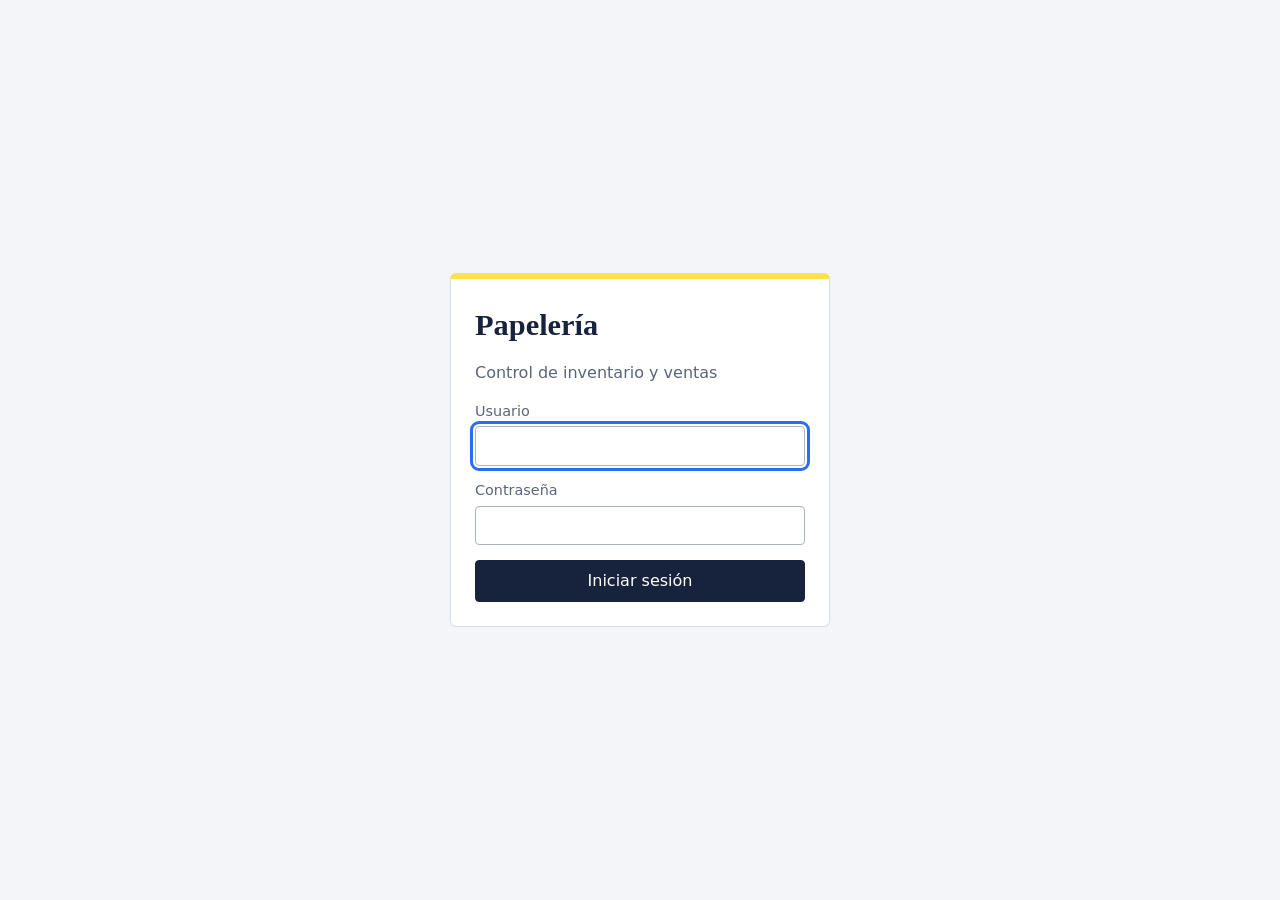
<file: papeleria/frontend/index.html>
<!DOCTYPE html>
<html lang="es">
<head>
  <meta charset="utf-8">
  <meta name="viewport" content="width=device-width, initial-scale=1">
  <title>Resumen del día - Papelería</title>
  <link rel="stylesheet" href="css/styles.css">
</head>
<body>
<div class="layout">
  <aside class="sidebar">
    <div class="brand">Papelería</div>
    <nav id="nav" aria-label="Principal"></nav>
    <div id="user-box" class="user-box"></div>
  </aside>
  <main>
    <h1>Resumen del día</h1>
    <div id="message" class="message" role="status"></div>
    <div class="stats">
      <div class="stat"><strong id="stat-products">-</strong><span>Productos registrados</span></div>
      <div class="stat alert"><strong id="stat-low">-</strong><span>Productos con stock bajo</span></div>
      <div class="stat"><strong id="stat-sales">-</strong><span>Ventas de hoy</span></div>
      <div class="stat"><strong id="stat-total">-</strong><span>Total vendido hoy</span></div>
    </div>
    <section class="panel">
      <h2>Alertas de stock</h2>
      <ul id="alerts" class="alert-list"></ul>
    </section>
  </main>
</div>
<script src="js/app.js"></script>
<script src="js/dashboard.js"></script>
</body>
</html>
</file>
<file: papeleria/frontend/css/styles.css>
:root {
  --paper: #f3f5f8;
  --card: #ffffff;
  --ink: #17233c;
  --muted: #5a6578;
  --line: #d8dde6;
  --marker: #ffe14d;
  --pencil: #c8372d;
  --ok: #1d7a4b;
  --warn: #a35f00;
  --font-body: system-ui, -apple-system, "Segoe UI", Roboto, sans-serif;
  --font-title: Georgia, "Iowan Old Style", "Times New Roman", serif;
}
* { box-sizing: border-box; }
body { margin: 0; background: var(--paper); color: var(--ink); font: 16px/1.5 var(--font-body); }
h1, h2 { font-family: var(--font-title); font-weight: 700; margin: 0 0 .75rem; }
h1 { font-size: 1.9rem; }
h2 { font-size: 1.2rem; }

.layout { display: grid; grid-template-columns: 220px 1fr; min-height: 100vh; }
.sidebar { background: var(--ink); color: #fff; padding: 1.25rem 1rem; display: flex; flex-direction: column; gap: 1.25rem; }
.brand { font-family: var(--font-title); font-size: 1.4rem; font-weight: 700; }
.sidebar nav { display: flex; flex-direction: column; gap: .25rem; }
.sidebar nav a { color: #dfe5f1; text-decoration: none; padding: .5rem .75rem; border-radius: 4px; }
.sidebar nav a:hover { background: rgba(255, 255, 255, .12); }
.sidebar nav a.active { background: var(--marker); color: var(--ink); font-weight: 600; }
.user-box { margin-top: auto; font-size: .9rem; color: #dfe5f1; }
.user-box button { margin-top: .5rem; background: transparent; border: 1px solid #8a96ad; color: #fff; }
main { padding: 1.5rem 2rem; max-width: 1100px; width: 100%; }

.panel { background: var(--card); border: 1px solid var(--line); border-radius: 6px; padding: 1rem 1.25rem; margin-bottom: 1.25rem; }
.stats { display: grid; grid-template-columns: repeat(auto-fit, minmax(200px, 1fr)); gap: 1rem; margin-bottom: 1.25rem; }
.stat { background: var(--card); border: 1px solid var(--line); border-left: 5px solid var(--ink); border-radius: 6px; padding: .9rem 1.1rem; }
.stat.alert { border-left-color: var(--pencil); }
.stat strong { display: block; font-family: var(--font-title); font-size: 1.8rem; }
.stat span { color: var(--muted); }

.grid-form { display: grid; grid-template-columns: repeat(auto-fit, minmax(190px, 1fr)); gap: .9rem; align-items: end; }
.inline-form { display: flex; flex-wrap: wrap; gap: .9rem; align-items: end; margin-bottom: .75rem; }
label { display: flex; flex-direction: column; gap: .25rem; font-size: .9rem; color: var(--muted); }
input, select { font: inherit; color: var(--ink); padding: .5rem .6rem; border: 1px solid #aab3c2; border-radius: 4px; background: #fff; min-width: 0; }
input:disabled { background: #eef0f4; }
button { font: inherit; cursor: pointer; padding: .5rem 1rem; border-radius: 4px; border: 1px solid var(--ink); background: var(--ink); color: #fff; }
button.secondary { background: #fff; color: var(--ink); }
button.danger { background: #fff; color: var(--pencil); border-color: var(--pencil); }
button.small { padding: .2rem .6rem; font-size: .85rem; }
:focus-visible { outline: 3px solid #2a6df4; outline-offset: 2px; }
.actions { display: flex; gap: .5rem; }
[hidden] { display: none !important; }

.message { padding: .65rem 1rem; border-radius: 4px; margin-bottom: 1rem; display: none; }
.message.ok { display: block; background: #e3f4ea; color: var(--ok); border: 1px solid #a7d8bc; }
.message.error { display: block; background: #fbe7e5; color: var(--pencil); border: 1px solid #efb4af; }

.table-wrap { overflow-x: auto; }
table { width: 100%; border-collapse: collapse; }
th, td { text-align: left; padding: .55rem .6rem; border-bottom: 1px solid var(--line); }
th { color: var(--muted); font-weight: 600; font-size: .9rem; }
td.num, th.num { text-align: right; }
tfoot td { font-weight: 700; border-bottom: none; }
.empty { color: var(--muted); padding: .75rem 0; }
.badge { display: inline-block; padding: .1rem .55rem; border-radius: 999px; font-size: .85rem; font-weight: 600; }
.badge.disponible { background: #e3f4ea; color: var(--ok); }
.badge.bajo { background: #fff0d1; color: var(--warn); }
.badge.sin { background: #fbe7e5; color: var(--pencil); }
.alert-list { list-style: none; margin: 0; padding: 0; }
.alert-list li { padding: .5rem .75rem; border-left: 4px solid var(--pencil); background: #fdf3f2; margin-bottom: .4rem; border-radius: 0 4px 4px 0; }

.login-wrap { min-height: 100vh; display: grid; place-items: center; padding: 1rem; }
.login-card { background: var(--card); border: 1px solid var(--line); border-top: 6px solid var(--marker); border-radius: 6px; padding: 1.5rem; width: min(380px, 100%); }
.login-card form { display: grid; gap: .9rem; }

@media (max-width: 800px) {
  .layout { grid-template-columns: 1fr; }
  .sidebar { padding: .75rem; }
  .sidebar nav { flex-direction: row; flex-wrap: wrap; }
  .user-box { margin-top: 0; }
  main { padding: 1rem; }
}
</file>
